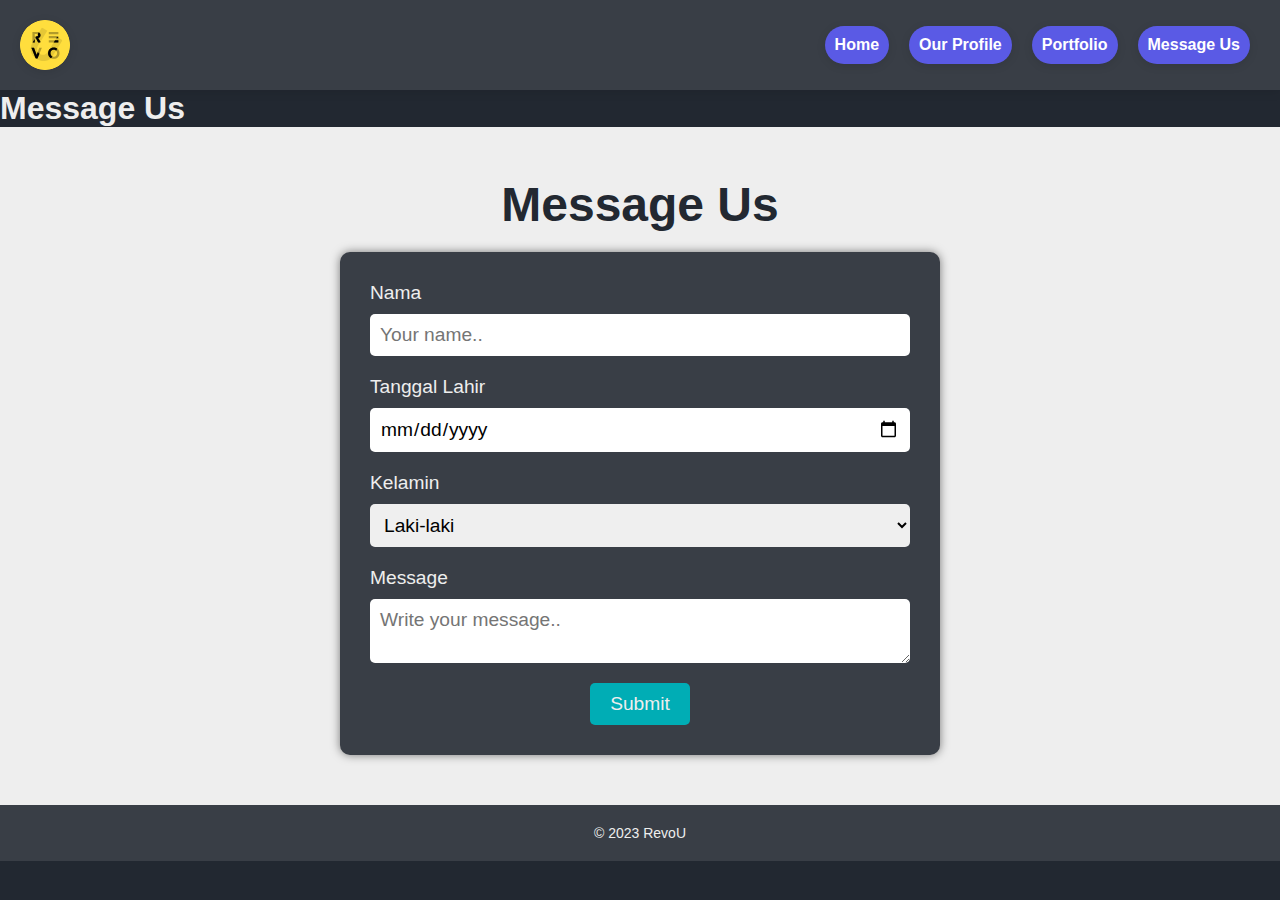
<file: message.html>
<!DOCTYPE html>
<html lang="en">
  <head>
    <meta charset="UTF-8" />
    <title>RevoU - Message Us</title>
    <link rel="stylesheet" href="message.css" />
  </head>
  <body>
    <header>
      <div class="logo">
        <img src="Assets/logo.svg" alt="Logo" />
      </div>
      <nav>
        <ul>
          <li><a class="active btn" href="index.html">Home</a></li>
          <li><a class="active btn" href="profile.html">Our Profile</a></li>
          <li><a class="active btn" href="portfolio.html">Portfolio</a></li>
          <li><a class="active btn" href="message.html">Message Us</a></li>
        </ul>
      </nav>
    </header>
    <main>
      <section class="hero">
        <div class="container">
          <h1 class="animate__animated animate__fadeInDown">Message Us</h1>
        </div>
      </section>
      <section class="message-page">
        <h1 class="animate__animated animate__fadeInUp">Message Us</h1>
        <form class="message-form animate__animated animate__fadeIn" action="#">
          <label for="name">Nama</label>
          <input
            type="text"
            id="name"
            name="name"
            placeholder="Your name.."
            required
            class="animate__animated animate__fadeInUp"
          />

          <label for="birthday">Tanggal Lahir</label>
          <input
            type="date"
            id="birthday"
            name="birthday"
            placeholder="Your birthday.."
            required
            class="animate__animated animate__fadeInUp"
          />

          <label for="gender">Kelamin</label>
          <select
            id="gender"
            name="gender"
            required
            class="animate__animated animate__fadeInUp"
          >
            <option value="male">Laki-laki</option>
            <option value="female">Perempuan</option>
          </select>

          <label for="message">Message</label>
          <textarea
            id="message-text"
            name="message"
            placeholder="Write your message.."
            required
            class="animate__animated animate__fadeInUp"
          ></textarea>

          <input
            id="submit"
            type="submit"
            value="Submit"
            class="animate__animated animate__fadeInUp submit"
          />
        </form>
      </section>
      <script>
        // Form
        const form = document.querySelector(".message-form");
        const submitBtn = document.querySelector(".submit");

        submitBtn.addEventListener("click", (e) => {
          e.preventDefault(); // prevent default form submission behavior
          handleSubmit();
        });

        function handleSubmit() {
          const nameField = document.querySelector("#name");
          const birthdayField = document.querySelector("#birthday");
          const genderField = document.querySelector("#gender");
          const messageField = document.querySelector("#message-text");

          if (
            nameField.value === "" ||
            birthdayField.value === "" ||
            genderField.value === "" ||
            messageField.value === ""
          ) {
            alert("Tolong untuk di isi dengan lengkap!."); // display an error message if any fields are empty
          } else {
            // Display a success message and the form values if all fields are filled out
            alert(
              `Terima kasih sudah mengisi, ${nameField.value}! Ini adalah detail yang telah kamu isi:\nTanggal Lahir: ${birthdayField.value}\nKelamin: ${genderField.value}\nPesan: ${messageField.value}`
            );
            form.reset(); // reset the form
          }
        }
      </script>
    </main>
    <footer>
      <div class="container">
        <p>&copy; 2023 RevoU</p>
      </div>
    </footer>
  </body>
</html>
</file>
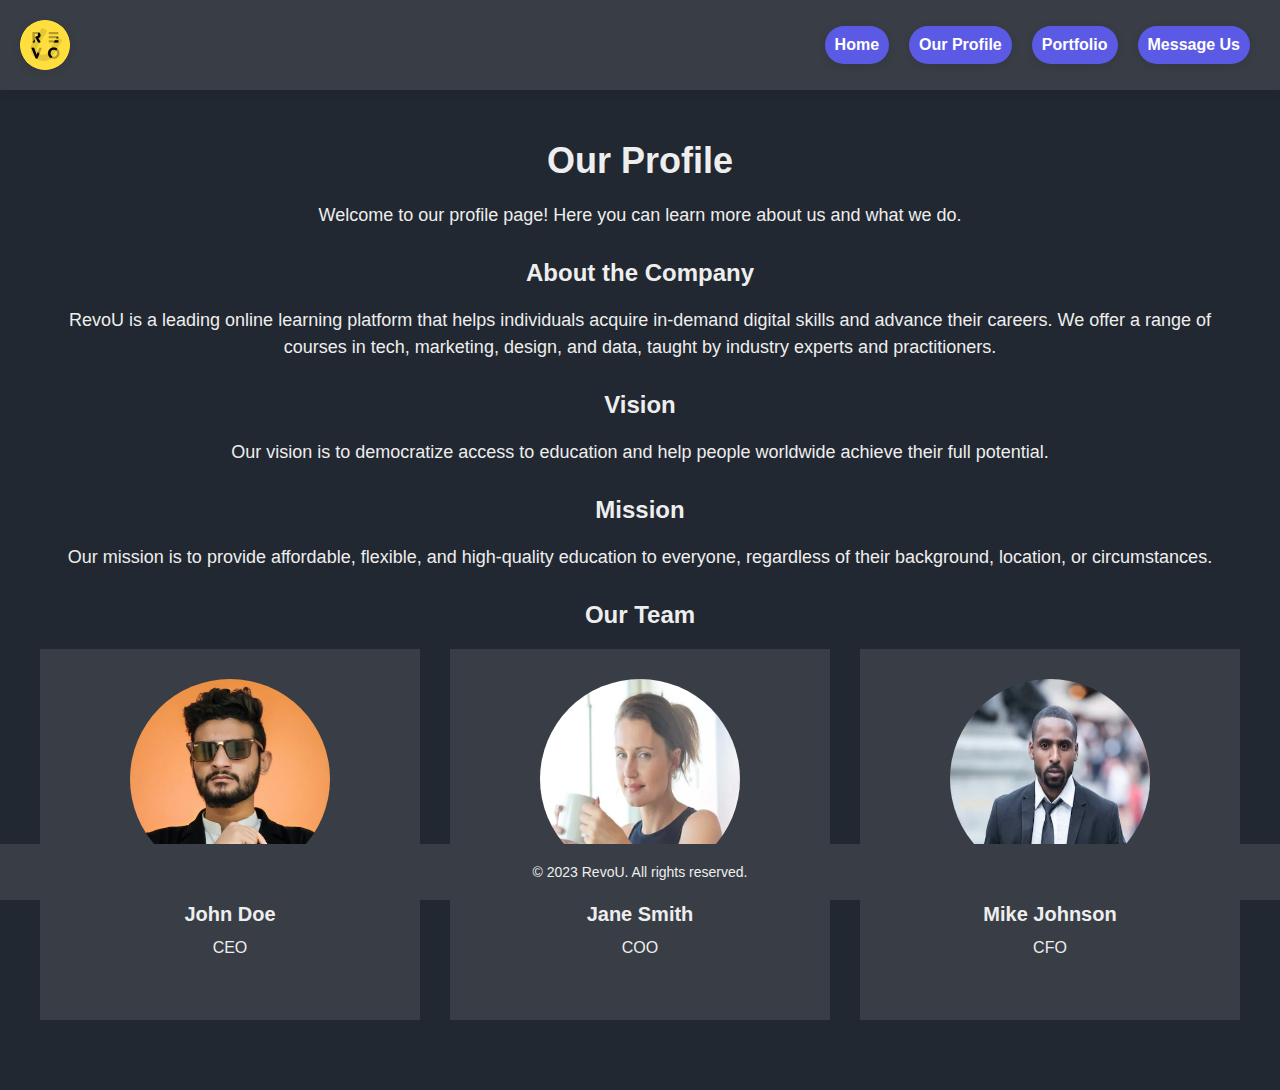
<file: profile.html>
<!DOCTYPE html>
<html>
  <html lang="en">
    <head>
      <meta charset="UTF-8" />
      <meta http-equiv="X-UA-Compatible" content="IE=edge" />
      <meta name="viewport" content="width=device-width, initial-scale=1.0" />
      <title>Profile</title>
      <link rel="stylesheet" href="profile.css" />
    </head>
    <body>
      <header>
        <div class="logo">
          <img src="Assets/logo.svg" alt="Logo" />
        </div>
        <nav>
          <ul>
            <li><a class="active btn" href="index.html">Home</a></li>
            <li><a class="active btn" href="profile.html">Our Profile</a></li>
            <li><a class="active btn" href="portfolio.html">Portfolio</a></li>
            <li><a class="active btn" href="message.html">Message Us</a></li>
          </ul>
        </nav>
      </header>

      <section>
        <div class="container">
          <h1>Our Profile</h1>
          <p>
            Welcome to our profile page! Here you can learn more about us and
            what we do.
          </p>
          <h2>About the Company</h2>
          <p>
            RevoU is a leading online learning platform that helps individuals
            acquire in-demand digital skills and advance their careers. We offer
            a range of courses in tech, marketing, design, and data, taught by
            industry experts and practitioners.
          </p>
          <h2>Vision</h2>
          <p>
            Our vision is to democratize access to education and help people
            worldwide achieve their full potential.
          </p>
          <h2>Mission</h2>
          <p>
            Our mission is to provide affordable, flexible, and high-quality
            education to everyone, regardless of their background, location, or
            circumstances.
          </p>
          <h2>Our Team</h2>
          <ul>
            <li>
              <img src="Assets/john-doe.jpg" alt="Team Member 1" />
              <h3>John Doe</h3>
              <p>CEO</p>
            </li>
            <li>
              <img src="Assets/jane.png" alt="Team Member 2" />
              <h3>Jane Smith</h3>
              <p>COO</p>
            </li>
            <li>
              <img src="Assets/mike.jpg" alt="Team Member 3" />
              <h3>Mike Johnson</h3>
              <p>CFO</p>
            </li>
          </ul>
        </div>
      </section>

      <footer>
        <div class="container">
          <p>&copy; 2023 RevoU. All rights reserved.</p>
        </div>
      </footer>
    </body>
  </html>
</html>
</file>
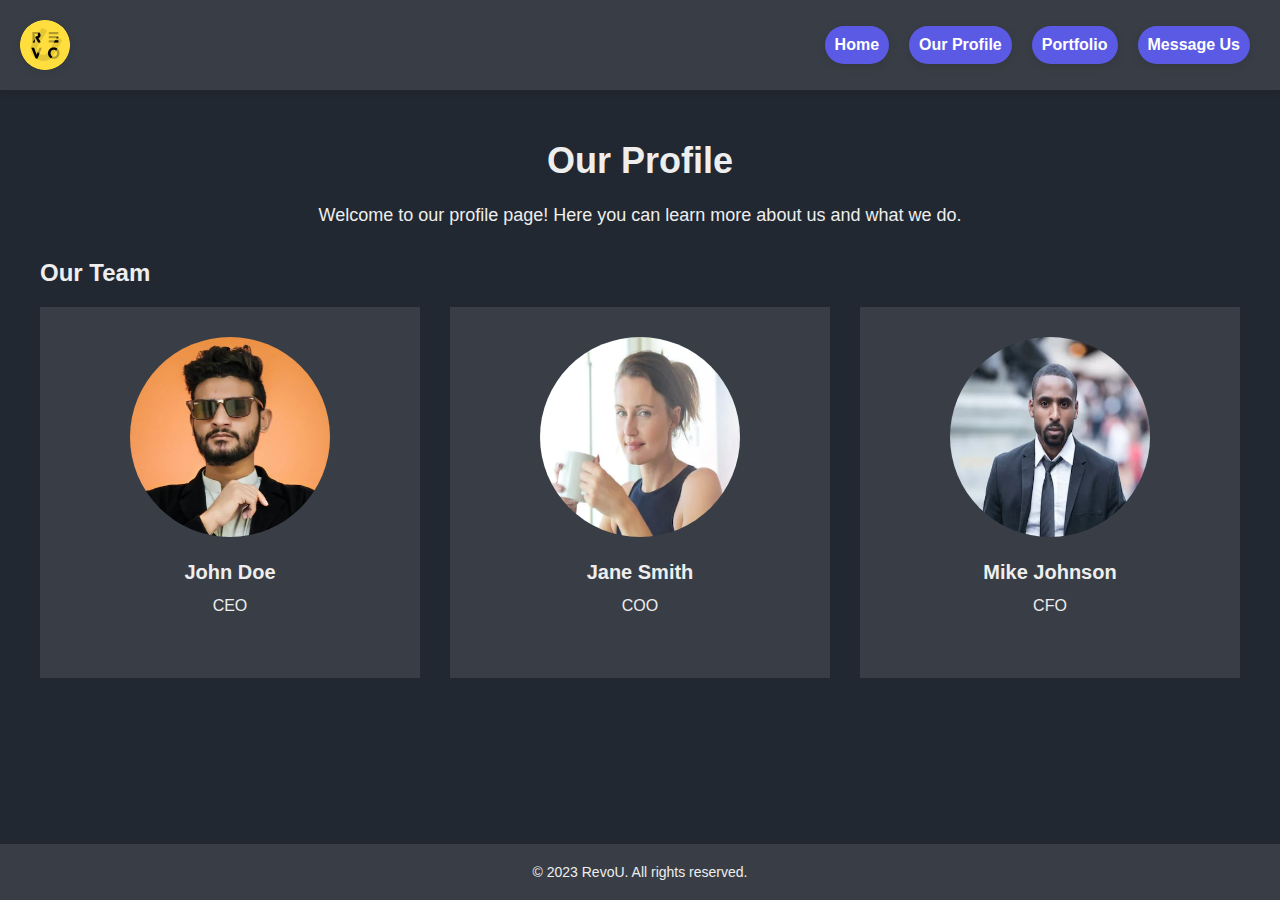
<file: Project/profile.html>
<!DOCTYPE html>
<html>
  <html lang="en">
    <head>
      <meta charset="UTF-8" />
      <meta http-equiv="X-UA-Compatible" content="IE=edge" />
      <meta name="viewport" content="width=device-width, initial-scale=1.0" />
      <title>Profile</title>
      <link rel="stylesheet" href="profile.css" />
    </head>
    <body>
      <header>
        <div class="logo">
          <img src="Assets/logo.svg" alt="Logo" />
        </div>
        <nav>
          <ul>
            <li><a class="active btn" href="index.html">Home</a></li>
            <li><a class="active btn" href="profile.html">Our Profile</a></li>
            <li><a class="active btn" href="portfolio.html">Portfolio</a></li>
            <li><a class="active btn" href="message.html">Message Us</a></li>
          </ul>
        </nav>
      </header>

      <section>
        <div class="container">
          <h1>Our Profile</h1>
          <p>
            Welcome to our profile page! Here you can learn more about us and
            what we do.
          </p>
          <h2>Our Team</h2>
          <ul>
            <li>
              <img src="Assets/john-doe.jpg" alt="Team Member 1" />
              <h3>John Doe</h3>
              <p>CEO</p>
            </li>
            <li>
              <img src="Assets/jane.png" alt="Team Member 2" />
              <h3>Jane Smith</h3>
              <p>COO</p>
            </li>
            <li>
              <img src="Assets/mike.jpg" alt="Team Member 3" />
              <h3>Mike Johnson</h3>
              <p>CFO</p>
            </li>
          </ul>
        </div>
      </section>

      <footer>
        <div class="container">
          <p>&copy; 2023 RevoU. All rights reserved.</p>
        </div>
      </footer>
    </body>
  </html>
</html>
</file>
<file: message.css>
/* Set global styles */
* {
  box-sizing: border-box;
  margin: 0;
  padding: 0;
  font-family: Arial, sans-serif;
}

html,
body {
  height: 100%;
}

body {
  background-color: #222831;
  color: #eeeeee;
}

/* Style the navigation bar */
header {
  display: flex;
  justify-content: space-between;
  align-items: center;
  padding: 20px;
  background-color: #fff;
  box-shadow: 0px 2px 10px rgba(0, 0, 0, 0.1);
}

.logo {
  border-radius: 50%;
  overflow: hidden;
  width: 50px;
  height: 50px;
  box-shadow: 0px 2px 10px rgba(0, 0, 0, 0.1);
}

.logo img {
  display: block;
  width: 100%;
  height: 100%;
}

nav ul {
  display: flex;
  list-style: none;
  margin: 0;
  padding: 0;
}

nav li {
  margin: 0 10px;
}

nav a {
  display: block;
  padding: 10px;
  text-decoration: none;
  color: #333;
  border-radius: 30px;
  transition: background-color 0.3s ease;
  background-color: #f7f7f7;
  box-shadow: 0px 2px 10px rgba(0, 0, 0, 0.1);
}

nav a:hover {
  background-color: #333;
  color: #fff;
}

nav a.active {
  background-color: #333;
  color: #fff;
}

nav a.btn {
  background-color: #5a5ae5;
  color: #fff;
  font-weight: bold;
}

nav a.btn:hover {
  background-color: #8a8aff;
}
header {
  display: flex;
  justify-content: space-between;
  align-items: center;
  padding: 20px;
  background-color: #393e46;
  box-shadow: 0px 2px 10px rgba(0, 0, 0, 0.1);
}

.logo {
  border-radius: 50%;
  overflow: hidden;
  width: 50px;
  height: 50px;
  box-shadow: 0px 2px 10px rgba(0, 0, 0, 0.1);
}

.logo img {
  display: block;
  width: 100%;
  height: 100%;
}

nav ul {
  display: flex;
  list-style: none;
  margin: 0;
  padding: 0;
}

nav li {
  margin: 0 10px;
}

nav a {
  display: block;
  padding: 10px;
  text-decoration: none;
  color: #333;
  border-radius: 30px;
  transition: background-color 0.3s ease;
  background-color: #f7f7f7;
  box-shadow: 0px 2px 10px rgba(0, 0, 0, 0.1);
}

nav a:hover {
  background-color: #333;
  color: #fff;
}

nav a.active {
  background-color: #333;
  color: #fff;
}

nav a.btn {
  background-color: #5a5ae5;
  color: #fff;
  font-weight: bold;
}

nav a.btn:hover {
  background-color: #8a8aff;
}

/* Message page styles */
.message-page {
  display: flex;
  flex-direction: column;
  justify-content: center;
  align-items: center;
  padding: 50px;
  background-color: #eeeeee;
}

.message-page h1 {
  font-size: 3rem;
  margin-bottom: 20px;
  color: #222831;
  text-align: center;
}

.message-form {
  display: flex;
  flex-direction: column;
  justify-content: center;
  align-items: center;
  width: 100%;
  max-width: 600px;
  background-color: #393e46;
  padding: 30px;
  border-radius: 10px;
  box-shadow: 0px 0px 10px rgba(0, 0, 0, 0.5);
}

.message-form label {
  font-size: 1.2rem;
  color: #eeeeee;
  text-align: left;
  width: 100%;
  margin-bottom: 10px;
}

.message-form input[type="text"],
.message-form input[type="date"],
.message-form input[type="email"],
.message-form select,
.message-form textarea {
  padding: 10px;
  margin-bottom: 20px;
  width: 100%;
  border: none;
  border-radius: 5px;
  font-size: 1.2rem;
}

.message-form input[type="submit"] {
  background-color: #00adb5;
  color: #eeeeee;
  padding: 10px 20px;
  border: none;
  border-radius: 5px;
  font-size: 1.2rem;
  cursor: pointer;
  transition: background-color 0.3s ease;
}

.message-form input[type="submit"]:hover {
  background-color: #06f7ff;
}

@media screen and (max-width: 768px) {
  .message-form {
    padding: 20px;
  }

  .message-form input[type="submit"] {
    margin-top: 20px;
  }
}

/* Style the footer */
footer {
  background-color: #393e46;
  padding: 20px 0;
  text-align: center;
  width: 100%;
  bottom: 0;
}

footer .container {
  max-width: 1200px;
  margin: 0 auto;
}

footer p {
  font-size: 14px;
  color: #eeeeee;
}

/* Styles for screens with a width of 768px or less */
@media screen and (max-width: 768px) {
  /* Adjust the form label and input styling */
  .message-form label {
    font-size: 16px;
  }
  .message-form input,
  .message-form select {
    font-size: 14px;
    padding: 8px;
  }
  /* Adjust the form submit button */
  .message-form button {
    margin-top: 20px;
    font-size: 16px;
    padding: 10px 20px;
  }
}

/* Styles for screens with a width of 576px or less */
@media screen and (max-width: 576px) {
  /* Adjust the form label and input styling */
  .message-form label {
    font-size: 14px;
  }
  .message-form input,
  .message-form select {
    font-size: 12px;
    padding: 6px;
  }
  /* Adjust the form submit button */
  .message-form button {
    margin-top: 20px;
    font-size: 14px;
    padding: 8px 16px;
  }
}

/* Add animation */
@keyframes fadeIn {
  from {
    opacity: 0;
  }
  to {
    opacity: 1;
  }
}

header {
  animation: fadeIn 0.5s ease;
}

.hero h1 {
  animation: fadeIn 0.5s ease;
}

.message-page {
  animation: fadeIn 0.5s ease;
}

.message-form label,
.message-form input,
.message-form select,
.message-form textarea,
.message-form input[type="submit"] {
  animation: fadeIn 0.5s ease;
}
</file>
<file: profile.css>
/* Set global styles */
* {
  box-sizing: border-box;
  margin: 0;
  padding: 0;
  font-family: Arial, sans-serif;
}

html,
body {
  height: 100%;
}

body {
  background-color: #222831;
  color: #eeeeee;
}

/* Style the navigation bar */
header {
  display: flex;
  justify-content: space-between;
  align-items: center;
  padding: 20px;
  background-color: #393e46;
  box-shadow: 0px 2px 10px rgba(0, 0, 0, 0.1);
}

.logo {
  border-radius: 50%;
  overflow: hidden;
  width: 50px;
  height: 50px;
  box-shadow: 0px 2px 10px rgba(0, 0, 0, 0.1);
}

.logo img {
  display: block;
  width: 100%;
  height: 100%;
}

nav ul {
  display: flex;
  list-style: none;
  margin: 0;
  padding: 0;
}

nav li {
  margin: 0 10px;
}

nav a {
  display: block;
  padding: 10px;
  text-decoration: none;
  color: #333;
  border-radius: 30px;
  transition: background-color 0.3s ease;
  background-color: #f7f7f7;
  box-shadow: 0px 2px 10px rgba(0, 0, 0, 0.1);
}

nav a:hover {
  background-color: #333;
  color: #fff;
}

nav a.active {
  background-color: #333;
  color: #fff;
}

nav a.btn {
  background-color: #5a5ae5;
  color: #fff;
  font-weight: bold;
}

nav a.btn:hover {
  background-color: #8a8aff;
}

/* Style the section containing our profile information */
section {
  padding: 50px 0;
}

section .container {
  max-width: 1200px;
  margin: 0 auto;
}

section h1 {
  font-size: 36px;
  margin-bottom: 20px;
  text-align: center;
}

section p {
  font-size: 18px;
  line-height: 1.5;
  margin-bottom: 30px;
  text-align: center;
}

section h2 {
  font-size: 24px;
  margin-bottom: 20px;
  text-align: center;
}

section ul {
  list-style: none;
  display: flex;
  justify-content: space-between;
  flex-wrap: wrap;
}

section li {
  flex-basis: calc(33.33% - 20px);
  background-color: #393e46;
  padding: 30px;
  margin-bottom: 20px;
  text-align: center;
}

section li img {
  width: 200px;
  height: 200px;
  margin-bottom: 20px;
  border-radius: 50%;
}

section li h3 {
  font-size: 20px;
  margin-bottom: 10px;
}

section li p {
  font-size: 16px;
}

/* Style the footer */
footer {
  background-color: #393e46;
  padding: 20px 0;
  text-align: center;
  width: 100%;
  position: fixed;
  bottom: 0;
}

footer .container {
  max-width: 1200px;
  margin: 0 auto;
}

footer p {
  font-size: 14px;
  color: #eeeeee;
}
</file>
<file: Project/profile.css>
/* Set global styles */
* {
  box-sizing: border-box;
  margin: 0;
  padding: 0;
  font-family: Arial, sans-serif;
}

html,
body {
  height: 100%;
}

body {
  background-color: #222831;
  color: #eeeeee;
}

/* Style the navigation bar */
header {
  display: flex;
  justify-content: space-between;
  align-items: center;
  padding: 20px;
  background-color: #fff;
  box-shadow: 0px 2px 10px rgba(0, 0, 0, 0.1);
}

.logo {
  border-radius: 50%;
  overflow: hidden;
  width: 50px;
  height: 50px;
  box-shadow: 0px 2px 10px rgba(0, 0, 0, 0.1);
}

.logo img {
  display: block;
  width: 100%;
  height: 100%;
}

nav ul {
  display: flex;
  list-style: none;
  margin: 0;
  padding: 0;
}

nav li {
  margin: 0 10px;
}

nav a {
  display: block;
  padding: 10px;
  text-decoration: none;
  color: #333;
  border-radius: 30px;
  transition: background-color 0.3s ease;
  background-color: #f7f7f7;
  box-shadow: 0px 2px 10px rgba(0, 0, 0, 0.1);
}

nav a:hover {
  background-color: #333;
  color: #fff;
}

nav a.active {
  background-color: #333;
  color: #fff;
}

nav a.btn {
  background-color: #5a5ae5;
  color: #fff;
  font-weight: bold;
}

nav a.btn:hover {
  background-color: #8a8aff;
}
header {
  display: flex;
  justify-content: space-between;
  align-items: center;
  padding: 20px;
  background-color: #393e46;
  box-shadow: 0px 2px 10px rgba(0, 0, 0, 0.1);
}

.logo {
  border-radius: 50%;
  overflow: hidden;
  width: 50px;
  height: 50px;
  box-shadow: 0px 2px 10px rgba(0, 0, 0, 0.1);
}

.logo img {
  display: block;
  width: 100%;
  height: 100%;
}

nav ul {
  display: flex;
  list-style: none;
  margin: 0;
  padding: 0;
}

nav li {
  margin: 0 10px;
}

nav a {
  display: block;
  padding: 10px;
  text-decoration: none;
  color: #333;
  border-radius: 30px;
  transition: background-color 0.3s ease;
  background-color: #f7f7f7;
  box-shadow: 0px 2px 10px rgba(0, 0, 0, 0.1);
}

nav a:hover {
  background-color: #333;
  color: #fff;
}

nav a.active {
  background-color: #333;
  color: #fff;
}

nav a.btn {
  background-color: #5a5ae5;
  color: #fff;
  font-weight: bold;
}

nav a.btn:hover {
  background-color: #8a8aff;
}
/* Style the section containing our profile information */
/* Style the section containing our profile information */
section {
  padding: 50px 0;
}

section .container {
  max-width: 1200px;
  margin: 0 auto;
}

section h1 {
  font-size: 36px;
  margin-bottom: 20px;
  text-align: center;
}

section p {
  font-size: 18px;
  line-height: 1.5;
  margin-bottom: 30px;
  text-align: center;
}

section h2 {
  font-size: 24px;
  margin-bottom: 20px;
}

section ul {
  list-style: none;
  display: flex;
  justify-content: space-between;
  flex-wrap: wrap;
}

section li {
  flex-basis: calc(33.33% - 20px);
  background-color: #393e46;
  padding: 30px;
  margin-bottom: 20px;
  text-align: center;
}

section li img {
  width: 200px;
  height: 200px;
  margin-bottom: 20px;
  border-radius: 50%;
}

section li h3 {
  font-size: 20px;
  margin-bottom: 10px;
}

section li p {
  font-size: 16px;
}

/* Style the footer */
footer {
  background-color: #393e46;
  padding: 20px 0;
  text-align: center;
  width: 100%;
  position: fixed;
  bottom: 0;
}

footer .container {
  max-width: 1200px;
  margin: 0 auto;
}

footer p {
  font-size: 14px;
  color: #eeeeee;
}
</file>
